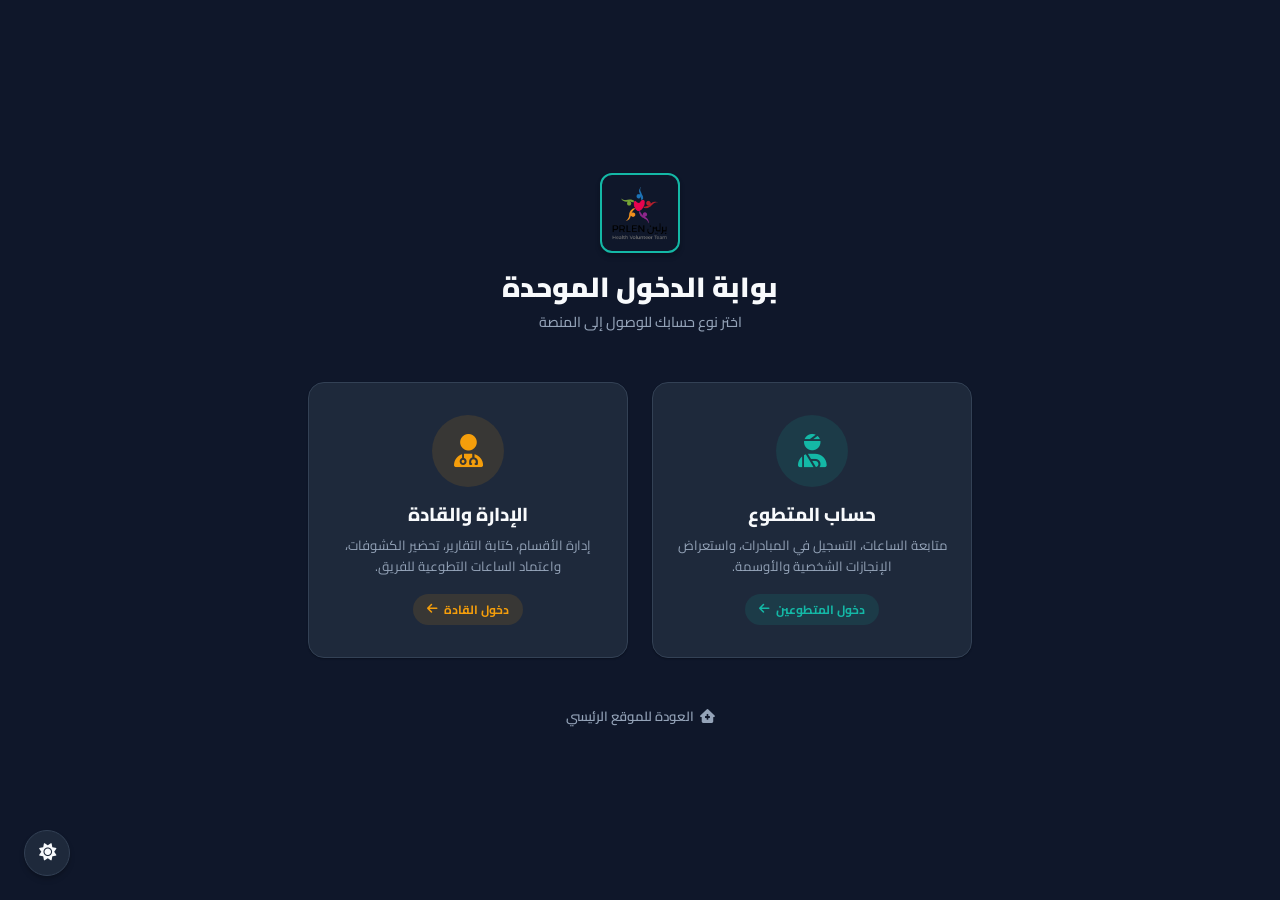
<file: gateway.html>
<!DOCTYPE html>
<html lang="ar" dir="rtl">
<head>
  <meta charset="UTF-8">
  <meta name="viewport" content="width=device-width, initial-scale=1.0">
  <title>بوابة الدخول الموحدة — فريق برلين التطوعي</title>
  <link rel="stylesheet" href="https://cdnjs.cloudflare.com/ajax/libs/font-awesome/6.4.0/css/all.min.css">
  <link rel="stylesheet" href="style.css">
  <script src="theme.js"></script>
  <style>
    .gateway-container {
      min-height: 100vh;
      display: flex;
      flex-direction: column;
      justify-content: center;
      align-items: center;
      padding: var(--space-xl) var(--space-md);
      position: relative;
      z-index: 1;
    }
    .gateway-header {
      text-align: center;
      margin-bottom: var(--space-2xl);
    }
    .gateway-logo {
      width: 80px;
      height: 80px;
      border-radius: var(--radius-md);
      margin: 0 auto var(--space-md);
      display: block;
      box-shadow: var(--shadow-md);
      border: 2.5px solid var(--primary);
      transition: transform var(--transition-base);
    }
    .gateway-logo:hover {
      transform: scale(1.05);
    }
    .gateway-header h1 {
      font-size: 1.85rem;
      font-weight: 900;
      color: var(--text-primary);
      margin-bottom: 6px;
    }
    .gateway-header p {
      color: var(--text-secondary);
      font-size: 0.95rem;
      font-weight: 500;
    }
    .gateway-cards-grid {
      display: flex;
      gap: var(--space-lg);
      justify-content: center;
      flex-wrap: wrap;
      max-width: 680px;
      width: 100%;
    }
    .gateway-card-wrapper {
      flex: 1;
      min-width: 280px;
      max-width: 320px;
    }
    .gateway-card {
      height: 100%;
      display: flex;
      flex-direction: column;
      align-items: center;
      text-align: center;
      background: var(--surface);
      border: 1.5px solid var(--border);
      border-radius: var(--radius-lg);
      padding: var(--space-xl) var(--space-md);
      box-shadow: var(--shadow-sm);
      cursor: pointer;
      text-decoration: none;
      transition: all var(--transition-base);
    }
    .gateway-card:hover {
      transform: translateY(-8px);
      border-color: var(--primary);
      box-shadow: var(--shadow-lg), var(--shadow-glow);
    }
    .gateway-card-icon-container {
      width: 72px;
      height: 72px;
      border-radius: 50%;
      background: var(--primary-light);
      display: flex;
      align-items: center;
      justify-content: center;
      font-size: 2.2rem;
      color: var(--primary);
      margin-bottom: var(--space-md);
      transition: all var(--transition-base);
    }
    .gateway-card:hover .gateway-card-icon-container {
      background: var(--primary);
      color: white;
      transform: scale(1.05);
    }
    .gateway-card.admin-gate:hover .gateway-card-icon-container {
      background: var(--warning);
      color: #0F172A;
    }
    .gateway-card.admin-gate:hover {
      border-color: var(--warning);
      box-shadow: var(--shadow-lg), 0 0 15px rgba(245, 158, 11, 0.2);
    }
    .gateway-card h3 {
      font-size: 1.25rem;
      font-weight: 800;
      color: var(--text-primary);
      margin-bottom: 8px;
    }
    .gateway-card p {
      color: var(--text-secondary);
      font-size: 0.88rem;
      line-height: 1.6;
      margin-bottom: var(--space-md);
      flex: 1;
    }
    .gateway-card-badge {
      font-size: 0.8rem;
      font-weight: 700;
      padding: 6px 14px;
    }
    .back-to-home {
      margin-top: var(--space-2xl);
    }
    .back-to-home a {
      color: var(--text-secondary);
      font-size: 0.88rem;
      font-weight: 600;
      display: flex;
      align-items: center;
      gap: 6px;
      transition: color var(--transition-fast);
    }
    .back-to-home a:hover {
      color: var(--primary);
    }
  </style>
</head>
<body class="auth-page-bg">

  <div class="gateway-container">
    <header class="gateway-header">
      <img src="logo.png" alt="شعار فريق برلين" class="gateway-logo">
      <h1>بوابة الدخول الموحدة</h1>
      <p>اختر نوع حسابك للوصول إلى المنصة</p>
    </header>

    <div class="gateway-cards-grid">
      <div class="gateway-card-wrapper">
        <a href="login.html" class="gateway-card">
          <div class="gateway-card-icon-container">
            <i class="fa-solid fa-user-injured"></i>
          </div>
          <h3>حساب المتطوع</h3>
          <p>متابعة الساعات، التسجيل في المبادرات، واستعراض الإنجازات الشخصية والأوسمة.</p>
          <span class="badge badge-primary gateway-card-badge">دخول المتطوعين <i class="fa-solid fa-arrow-left"></i></span>
        </a>
      </div>
      
      <div class="gateway-card-wrapper">
        <a href="admin_login.html" class="gateway-card admin-gate">
          <div class="gateway-card-icon-container" style="color: var(--warning); background: var(--warning-light);">
            <i class="fa-solid fa-user-md"></i>
          </div>
          <h3>الإدارة والقادة</h3>
          <p>إدارة الأقسام، كتابة التقارير، تحضير الكشوفات، واعتماد الساعات التطوعية للفريق.</p>
          <span class="badge badge-warning gateway-card-badge" style="background: var(--warning-light); color: var(--warning);">دخول القادة <i class="fa-solid fa-arrow-left"></i></span>
        </a>
      </div>
    </div>

    <div class="back-to-home">
      <a href="index.html">
        <i class="fa-solid fa-house-medical"></i> العودة للموقع الرئيسي
      </a>
    </div>
  </div>

  <button id="themeToggle" class="theme-toggle-btn" aria-label="تبديل الثيم"><i class="fa-solid fa-sun"></i></button>

</body>
</html>
</file>
<file: style.css>
/* ==========================================================================
   Healthcare Management System (HMS) - Premium Design System
   Professional Design System v3.0 (Teal Medical Theme)
   ========================================================================== */

@import url('https://fonts.googleapis.com/css2?family=Cairo:wght@300;400;500;600;700;800;900&family=Outfit:wght@300;400;500;600;700;800;900&display=swap');

/* ===== Core Design Tokens & Theme Variables ===== */
:root {
  /* Default Theme: Dark Mode (Professional Deep Medical Theme) */
  --primary: #14B8A6; /* Teal 500 */
  --primary-hover: #0D9488; /* Teal 600 */
  --primary-light: rgba(20, 184, 166, 0.12);
  --secondary: #0D9488; /* Teal 600 */
  --secondary-light: rgba(13, 148, 136, 0.12);
  --accent: #06B6D4; /* Cyan 500 */
  --accent-light: rgba(6, 182, 212, 0.12);
  
  --background: #0F172A; /* Slate 900 */
  --surface: #1E293B; /* Slate 800 */
  --surface-hover: #2E3E56;
  --surface-active: #3B5373;
  --border: #334155; /* Slate 700 */
  
  --text-primary: #F8FAFC; /* Slate 50 */
  --text-secondary: #94A3B8; /* Slate 400 */
  --text-muted: #64748B; /* Slate 500 */
  
  --success: #10B981; /* Emerald 500 */
  --success-light: rgba(16, 185, 129, 0.12);
  --warning: #F59E0B; /* Amber 500 */
  --warning-light: rgba(245, 158, 11, 0.12);
  --danger: #EF4444; /* Red 500 */
  --danger-light: rgba(239, 68, 68, 0.12);
  
  /* Shadows */
  --shadow-sm: 0 1px 2px 0 rgba(0, 0, 0, 0.15), 0 1px 1px 0 rgba(0, 0, 0, 0.1);
  --shadow-md: 0 4px 6px -1px rgba(0, 0, 0, 0.2), 0 2px 4px -1px rgba(0, 0, 0, 0.15);
  --shadow-lg: 0 10px 15px -3px rgba(0, 0, 0, 0.3), 0 4px 6px -2px rgba(0, 0, 0, 0.2);
  --shadow-xl: 0 20px 25px -5px rgba(0, 0, 0, 0.4), 0 10px 10px -5px rgba(0, 0, 0, 0.3);
  --shadow-glow: 0 0 15px rgba(20, 184, 166, 0.2);

  /* Spacing System (8px Grid) */
  --space-xs: 4px;
  --space-sm: 8px;
  --space-md: 16px;
  --space-lg: 24px;
  --space-xl: 32px;
  --space-2xl: 48px;

  /* Typography */
  --font-primary: 'Cairo', sans-serif;
  --font-display: 'Outfit', sans-serif;
  
  /* Border Radius */
  --radius-xs: 6px;
  --radius-sm: 8px;
  --radius-md: 12px;
  --radius-lg: 16px;
  --radius-xl: 24px;
  --radius-pill: 9999px;

  /* Transitions */
  --transition-fast: 0.15s cubic-bezier(0.4, 0, 0.2, 1);
  --transition-base: 0.25s cubic-bezier(0.4, 0, 0.2, 1);
  --transition-slow: 0.45s cubic-bezier(0.4, 0, 0.2, 1);

  /* Layout Constants */
  --sidebar-width: 280px;
  --sidebar-collapsed-width: 80px;
  --navbar-height: 72px;
}

/* Light Mode Overrides */
:root.light-mode, body.light-mode {
  --primary: #0F766E; /* Teal 700 */
  --primary-hover: #0D6962; /* Teal 800 */
  --primary-light: rgba(15, 118, 110, 0.08);
  --secondary: #14B8A6; /* Teal 500 */
  --secondary-light: rgba(20, 184, 166, 0.08);
  --accent: #06B6D4; /* Cyan 500 */
  --accent-light: rgba(6, 182, 212, 0.08);
  
  --background: #F8FAFC; /* Slate 50 */
  --surface: #FFFFFF;
  --surface-hover: #F1F5F9; /* Slate 100 */
  --surface-active: #E2E8F0; /* Slate 200 */
  --border: #E2E8F0; /* Slate 200 */
  
  --text-primary: #0F172A; /* Slate 900 */
  --text-secondary: #64748B; /* Slate 500 */
  --text-muted: #94A3B8; /* Slate 400 */
  
  --success: #16A34A; /* Green 600 */
  --success-light: rgba(22, 163, 74, 0.08);
  --warning: #F59E0B; /* Amber 500 */
  --warning-light: rgba(245, 158, 11, 0.08);
  --danger: #DC2626; /* Red 600 */
  --danger-light: rgba(220, 38, 38, 0.08);
  
  --shadow-sm: 0 1px 3px rgba(15, 23, 42, 0.03), 0 1px 2px rgba(15, 23, 42, 0.02);
  --shadow-md: 0 4px 6px -1px rgba(15, 23, 42, 0.06), 0 2px 4px -1px rgba(15, 23, 42, 0.03);
  --shadow-lg: 0 10px 15px -3px rgba(15, 23, 42, 0.08), 0 4px 6px -2px rgba(15, 23, 42, 0.03);
  --shadow-xl: 0 20px 25px -5px rgba(15, 23, 42, 0.1), 0 10px 10px -5px rgba(15, 23, 42, 0.04);
  --shadow-glow: 0 0 15px rgba(15, 118, 110, 0.15);
}

/* ===== Global Resets & Base Styles ===== */
*, *::before, *::after {
  box-sizing: border-box;
  margin: 0;
  padding: 0;
  outline-color: var(--primary);
}

html {
  scroll-behavior: smooth;
  font-size: 15px;
}

body {
  background-color: var(--background);
  color: var(--text-primary);
  font-family: var(--font-primary);
  line-height: 1.6;
  direction: rtl;
  min-height: 100vh;
  -webkit-font-smoothing: antialiased;
  -moz-osx-font-smoothing: grayscale;
  transition: background-color var(--transition-base), color var(--transition-base);
  overflow-x: hidden;
}

a {
  color: var(--primary);
  text-decoration: none;
  transition: color var(--transition-fast);
}
a:hover {
  color: var(--primary-hover);
}

/* Scrollbar Customization */
::-webkit-scrollbar {
  width: 8px;
  height: 8px;
}
::-webkit-scrollbar-track {
  background: var(--background);
}
::-webkit-scrollbar-thumb {
  background: var(--border);
  border-radius: var(--radius-pill);
}
::-webkit-scrollbar-thumb:hover {
  background: var(--text-muted);
}

/* Typography styles */
h1, h2, h3, h4, h5, h6 {
  font-weight: 700;
  line-height: 1.3;
  color: var(--text-primary);
}

.font-en {
  font-family: var(--font-display);
}

/* ===== Premium Layout Shell ===== */
.admin-layout {
  display: flex;
  min-height: 100vh;
  position: relative;
}

/* Collapsible Sidebar styling */
.admin-sidebar {
  width: var(--sidebar-width);
  background: var(--surface);
  border-left: 1px solid var(--border);
  height: 100vh;
  position: fixed;
  top: 0;
  right: 0;
  z-index: 1010;
  display: flex;
  flex-direction: column;
  box-shadow: var(--shadow-lg);
  transition: width var(--transition-base), transform var(--transition-base);
}

.sidebar-brand {
  height: var(--navbar-height);
  padding: 0 var(--space-md);
  display: flex;
  align-items: center;
  gap: 12px;
  border-bottom: 1px solid var(--border);
  overflow: hidden;
  white-space: nowrap;
}
.sidebar-brand img {
  width: 40px;
  height: 40px;
  border-radius: var(--radius-sm);
  object-fit: cover;
  flex-shrink: 0;
}
.sidebar-brand span {
  font-size: 1.15rem;
  font-weight: 800;
  color: var(--primary);
  transition: opacity var(--transition-base);
}

.sidebar-scroll {
  flex: 1;
  overflow-y: auto;
  padding: var(--space-md) var(--space-sm);
}

/* Collapsible Sidebar Accordion Navigation */
.sidebar-accordion-section {
  margin-bottom: var(--space-sm);
}

.accordion-trigger {
  width: 100%;
  padding: 12px var(--space-md);
  background: transparent;
  border: none;
  border-radius: var(--radius-md);
  display: flex;
  align-items: center;
  gap: 12px;
  color: var(--text-secondary);
  font-family: var(--font-primary);
  font-size: 0.95rem;
  font-weight: 600;
  cursor: pointer;
  text-align: right;
  transition: all var(--transition-fast);
}
.accordion-trigger i:first-child {
  font-size: 1.1rem;
  width: 24px;
  text-align: center;
  color: var(--text-muted);
  transition: color var(--transition-fast);
}
.accordion-trigger .arrow-icon {
  margin-right: auto;
  font-size: 0.8rem;
  transition: transform var(--transition-base);
}
.accordion-trigger:hover {
  background: var(--primary-light);
  color: var(--primary);
}
.accordion-trigger:hover i:first-child {
  color: var(--primary);
}

.accordion-content {
  max-height: 0;
  overflow: hidden;
  transition: max-height var(--transition-slow) cubic-bezier(0, 1, 0, 1);
  padding-right: 32px;
  display: flex;
  flex-direction: column;
  gap: 4px;
  margin-top: 2px;
}
.accordion-content.expanded {
  max-height: 500px;
  transition: max-height var(--transition-slow) cubic-bezier(0.4, 0, 0.2, 1);
}

.accordion-trigger.active + .accordion-content {
  margin-bottom: var(--space-xs);
}

.accordion-trigger.active .arrow-icon {
  transform: rotate(-90deg); /* points down in RTL when rotated left */
}

.sidebar-menu-subitem {
  padding: 10px var(--space-md);
  border-radius: var(--radius-sm);
  color: var(--text-secondary);
  font-size: 0.88rem;
  font-weight: 500;
  display: flex;
  align-items: center;
  gap: 10px;
  transition: all var(--transition-fast);
}
.sidebar-menu-subitem:hover, .sidebar-menu-subitem.active {
  background: var(--primary-light);
  color: var(--primary);
  font-weight: 600;
}

/* Sidebar Collapsed / Icon-Only mode */
.admin-layout.sidebar-collapsed .admin-sidebar {
  width: var(--sidebar-collapsed-width);
}
.admin-layout.sidebar-collapsed .admin-sidebar .sidebar-brand span,
.admin-layout.sidebar-collapsed .admin-sidebar .accordion-trigger span,
.admin-layout.sidebar-collapsed .admin-sidebar .arrow-icon,
.admin-layout.sidebar-collapsed .admin-sidebar .accordion-content {
  opacity: 0;
  pointer-events: none;
  display: none;
}
.admin-layout.sidebar-collapsed .admin-sidebar .accordion-trigger {
  justify-content: center;
  padding: 12px;
}
.admin-layout.sidebar-collapsed .admin-sidebar .accordion-trigger i:first-child {
  width: auto;
  font-size: 1.25rem;
}
.admin-layout.sidebar-collapsed .main-content-wrapper {
  margin-right: var(--sidebar-collapsed-width);
}

/* Main Content Wrapper */
.main-content-wrapper {
  flex: 1;
  margin-right: var(--sidebar-width);
  min-height: 100vh;
  display: flex;
  flex-direction: column;
  transition: margin-right var(--transition-base);
  min-width: 0; /* Prevents overflow issues */
}

/* Top Navigation Bar */
.top-nav {
  height: var(--navbar-height);
  background: var(--surface);
  border-bottom: 1px solid var(--border);
  display: flex;
  align-items: center;
  justify-content: space-between;
  padding: 0 var(--space-lg);
  position: sticky;
  top: 0;
  z-index: 1000;
  box-shadow: var(--shadow-sm);
}

.top-nav-left {
  display: flex;
  align-items: center;
  gap: 16px;
}

.nav-toggle-btn {
  background: transparent;
  border: none;
  color: var(--text-secondary);
  font-size: 1.2rem;
  cursor: pointer;
  padding: 6px;
  border-radius: var(--radius-sm);
  display: flex;
  align-items: center;
  justify-content: center;
  transition: background-color var(--transition-fast), color var(--transition-fast);
}
.nav-toggle-btn:hover {
  background: var(--primary-light);
  color: var(--primary);
}

.org-badge {
  display: flex;
  align-items: center;
  gap: 8px;
  font-weight: 700;
  color: var(--text-primary);
  font-size: 1rem;
}
.org-badge i {
  color: var(--primary);
  font-size: 1.2rem;
}

/* Global Search Input styling */
.global-search-container {
  position: relative;
  width: 280px;
  display: none; /* Hide on mobile/tablets by default */
}
@media (min-width: 992px) {
  .global-search-container {
    display: block;
  }
}
.global-search-input {
  width: 100%;
  padding: 8px 12px 8px 36px;
  background: var(--background);
  border: 1px solid var(--border);
  border-radius: var(--radius-pill);
  color: var(--text-primary);
  font-family: var(--font-primary);
  font-size: 0.88rem;
  transition: all var(--transition-base);
}
.global-search-input:focus {
  border-color: var(--primary);
  box-shadow: var(--shadow-glow);
  width: 320px;
}
.global-search-icon {
  position: absolute;
  top: 50%;
  left: 12px;
  transform: translateY(-50%);
  color: var(--text-muted);
  font-size: 0.88rem;
  pointer-events: none;
}

.top-nav-right {
  display: flex;
  align-items: center;
  gap: 8px;
}

.nav-actions-group {
  display: flex;
  align-items: center;
  gap: 4px;
}

.nav-action-btn {
  background: transparent;
  border: none;
  width: 40px;
  height: 40px;
  border-radius: var(--radius-pill);
  color: var(--text-secondary);
  font-size: 1.05rem;
  cursor: pointer;
  display: flex;
  align-items: center;
  justify-content: center;
  position: relative;
  transition: all var(--transition-fast);
}
.nav-action-btn:hover {
  background: var(--primary-light);
  color: var(--primary);
}
.nav-action-btn .badge-dot {
  position: absolute;
  top: 8px;
  right: 8px;
  width: 8px;
  height: 8px;
  background: var(--danger);
  border-radius: 50%;
  border: 2px solid var(--surface);
}

/* User Profile Menu in Navbar */
.nav-user-profile {
  display: flex;
  align-items: center;
  gap: 10px;
  padding: 4px 8px;
  border-radius: var(--radius-pill);
  cursor: pointer;
  position: relative;
  transition: background-color var(--transition-fast);
}
.nav-user-profile:hover {
  background: var(--primary-light);
}

.user-avatar {
  width: 36px;
  height: 36px;
  border-radius: 50%;
  background: linear-gradient(135deg, var(--primary) 0%, var(--secondary) 100%);
  display: flex;
  align-items: center;
  justify-content: center;
  color: white;
  font-weight: 700;
  font-family: var(--font-display);
  font-size: 0.95rem;
  box-shadow: var(--shadow-sm);
  border: 2px solid var(--border);
}

.user-details {
  display: none;
  text-align: right;
}
@media (min-width: 768px) {
  .user-details {
    display: block;
  }
}
.user-details .username {
  font-size: 0.88rem;
  font-weight: 700;
  color: var(--text-primary);
  display: block;
  line-height: 1.2;
}
.user-details .user-role {
  font-size: 0.75rem;
  color: var(--text-muted);
  display: block;
  margin-top: 2px;
}

/* Dropdowns (User, Notification, Messages) */
.nav-dropdown-menu {
  display: none;
  position: absolute;
  top: calc(100% + 8px);
  left: 0;
  background: var(--surface);
  border: 1px solid var(--border);
  border-radius: var(--radius-md);
  box-shadow: var(--shadow-lg);
  width: 220px;
  padding: var(--space-xs);
  z-index: 1100;
  animation: dropdownIn 0.2s ease;
}
.nav-dropdown-menu.show {
  display: block;
}
.nav-dropdown-menu a, .nav-dropdown-menu button {
  width: 100%;
  padding: 10px 14px;
  background: transparent;
  border: none;
  border-radius: var(--radius-sm);
  color: var(--text-secondary);
  font-size: 0.88rem;
  font-family: var(--font-primary);
  font-weight: 600;
  display: flex;
  align-items: center;
  gap: 10px;
  text-align: right;
  cursor: pointer;
  transition: all var(--transition-fast);
}
.nav-dropdown-menu a:hover, .nav-dropdown-menu button:hover {
  background: var(--primary-light);
  color: var(--primary);
}
.nav-dropdown-menu .menu-divider {
  height: 1px;
  background: var(--border);
  margin: var(--space-xs) 0;
}
.nav-dropdown-menu .logout-item {
  color: var(--danger);
}
.nav-dropdown-menu .logout-item:hover {
  background: var(--danger-light);
  color: var(--danger);
}

@keyframes dropdownIn {
  from { opacity: 0; transform: translateY(10px); }
  to { opacity: 1; transform: translateY(0); }
}

/* Page Container Layout */
.page-container {
  flex: 1;
  padding: var(--space-lg);
  max-width: var(--container-max);
  width: 100%;
  margin: 0 auto;
}

.page-header {
  margin-bottom: var(--space-lg);
  display: flex;
  flex-direction: column;
  gap: 8px;
}
@media (min-width: 768px) {
  .page-header {
    flex-direction: row;
    justify-content: space-between;
    align-items: center;
  }
}

.page-title-group h1 {
  font-size: 1.5rem;
  font-weight: 800;
  color: var(--text-primary);
}
.page-title-group p {
  font-size: 0.88rem;
  color: var(--text-secondary);
}

/* ===== 12-Column Responsive Grid System ===== */
.grid-container {
  display: grid;
  grid-template-columns: repeat(12, 1fr);
  gap: var(--space-md);
}

.col-12 { grid-column: span 12; }
.col-11 { grid-column: span 11; }
.col-10 { grid-column: span 10; }
.col-9  { grid-column: span 9; }
.col-8  { grid-column: span 8; }
.col-7  { grid-column: span 7; }
.col-6  { grid-column: span 6; }
.col-5  { grid-column: span 5; }
.col-4  { grid-column: span 4; }
.col-3  { grid-column: span 3; }
.col-2  { grid-column: span 2; }
.col-1  { grid-column: span 1; }

@media (max-width: 991px) {
  .col-lg-12 { grid-column: span 12; }
  .col-lg-6  { grid-column: span 6; }
  .col-lg-4  { grid-column: span 4; }
  .col-lg-3  { grid-column: span 3; }
}

@media (max-width: 767px) {
  .col-md-12 { grid-column: span 12; }
  .col-md-6  { grid-column: span 6; }
  .col-md-4  { grid-column: span 4; }
}

@media (max-width: 575px) {
  .col-sm-12 { grid-column: span 12; }
  .col-sm-6  { grid-column: span 6; }
}

/* ===== Premium UI Components ===== */

/* Dashboard KPI Cards styling */
.hms-card {
  background: var(--surface);
  border: 1px solid var(--border);
  border-radius: var(--radius-lg);
  padding: var(--space-md) var(--space-lg);
  box-shadow: var(--shadow-sm);
  position: relative;
  overflow: hidden;
  transition: all var(--transition-base);
}
.hms-card:hover {
  transform: translateY(-4px);
  box-shadow: var(--shadow-lg);
  border-color: var(--primary);
}

.kpi-card-header {
  display: flex;
  align-items: center;
  justify-content: space-between;
  margin-bottom: var(--space-sm);
}
.kpi-card-title {
  font-size: 0.85rem;
  font-weight: 700;
  color: var(--text-secondary);
}
.kpi-card-icon {
  width: 38px;
  height: 38px;
  border-radius: var(--radius-sm);
  display: flex;
  align-items: center;
  justify-content: center;
  font-size: 1.15rem;
  background: var(--primary-light);
  color: var(--primary);
  transition: all var(--transition-base);
}
.hms-card:hover .kpi-card-icon {
  background: var(--primary);
  color: white;
}

.kpi-card-value {
  font-size: 1.85rem;
  font-weight: 800;
  color: var(--text-primary);
  font-family: var(--font-display);
  line-height: 1.2;
  margin-bottom: 6px;
}

.kpi-card-footer {
  display: flex;
  align-items: center;
  gap: 6px;
  font-size: 0.8rem;
}
.trend-indicator {
  display: inline-flex;
  align-items: center;
  gap: 4px;
  font-weight: 700;
  font-family: var(--font-display);
}
.trend-indicator.trend-up {
  color: var(--success);
}
.trend-indicator.trend-down {
  color: var(--danger);
}
.trend-text {
  color: var(--text-muted);
}

/* Card Variations */
.card-success .kpi-card-icon { background: var(--success-light); color: var(--success); }
.card-success:hover .kpi-card-icon { background: var(--success); color: white; }
.card-warning .kpi-card-icon { background: var(--warning-light); color: var(--warning); }
.card-warning:hover .kpi-card-icon { background: var(--warning); color: white; }
.card-danger .kpi-card-icon { background: var(--danger-light); color: var(--danger); }
.card-danger:hover .kpi-card-icon { background: var(--danger); color: white; }
.card-accent .kpi-card-icon { background: var(--accent-light); color: var(--accent); }
.card-accent:hover .kpi-card-icon { background: var(--accent); color: white; }

/* Large Sections */
.hms-section {
  background: var(--surface);
  border: 1px solid var(--border);
  border-radius: var(--radius-lg);
  padding: var(--space-lg);
  box-shadow: var(--shadow-sm);
  margin-bottom: var(--space-md);
}

.hms-section-title {
  font-size: 1.15rem;
  font-weight: 700;
  color: var(--text-primary);
  margin-bottom: var(--space-md);
  display: flex;
  align-items: center;
  gap: 10px;
  border-bottom: 1px solid var(--border);
  padding-bottom: 12px;
}
.hms-section-title i {
  color: var(--primary);
}

/* Premium Form Styling */
.form-group {
  margin-bottom: var(--space-md);
  text-align: right;
}
.form-group label {
  display: block;
  margin-bottom: 6px;
  font-weight: 700;
  color: var(--text-secondary);
  font-size: 0.85rem;
}
.form-control-wrapper {
  position: relative;
}
.form-control-icon {
  position: absolute;
  top: 50%;
  right: 14px;
  transform: translateY(-50%);
  color: var(--text-muted);
  font-size: 0.95rem;
  pointer-events: none;
  transition: color var(--transition-fast);
}

/* Large Inputs */
.form-control {
  width: 100%;
  padding: 11px 14px;
  background: var(--background);
  border: 1.5px solid var(--border);
  border-radius: var(--radius-md);
  color: var(--text-primary);
  font-family: var(--font-primary);
  font-size: 0.92rem;
  direction: rtl;
  text-align: right;
  transition: all var(--transition-fast);
}
.form-group-with-icon .form-control {
  padding-right: 40px;
}
.form-control:focus {
  outline: none;
  border-color: var(--primary);
  background: var(--surface);
  box-shadow: var(--shadow-glow);
}
.form-control:focus + .form-control-icon {
  color: var(--primary);
}
.form-control::placeholder {
  color: var(--text-muted);
}
.form-control:disabled {
  opacity: 0.6;
  cursor: not-allowed;
}

textarea.form-control {
  resize: vertical;
  min-height: 90px;
}

/* Inline Validation States */
.form-group.has-success .form-control {
  border-color: var(--success);
}
.form-group.has-success .form-control:focus {
  box-shadow: 0 0 10px var(--success-light);
}
.form-group.has-error .form-control {
  border-color: var(--danger);
}
.form-group.has-error .form-control:focus {
  box-shadow: 0 0 10px var(--danger-light);
}
.error-msg {
  display: block;
  font-size: 0.78rem;
  color: var(--danger);
  font-weight: 600;
  margin-top: 4px;
}

/* Custom Checkbox Grid Styles */
.custom-checkbox-grid {
  display: grid;
  grid-template-columns: repeat(auto-fill, minmax(130px, 1fr));
  gap: 10px;
  margin-top: 8px;
}
.custom-checkbox-card {
  border: 1.5px solid var(--border);
  background: var(--background);
  padding: 8px 12px;
  border-radius: var(--radius-sm);
  display: flex;
  align-items: center;
  gap: 8px;
  cursor: pointer;
  user-select: none;
  transition: all var(--transition-fast);
}
.custom-checkbox-card input[type="checkbox"] {
  accent-color: var(--primary);
  width: 16px;
  height: 16px;
  cursor: pointer;
}
.custom-checkbox-card span {
  font-size: 0.8rem;
  font-weight: 600;
  color: var(--text-secondary);
}
.custom-checkbox-card:hover {
  border-color: var(--primary);
  background: var(--primary-light);
}
.custom-checkbox-card input[type="checkbox"]:checked + span {
  color: var(--primary);
}
.custom-checkbox-card.checked-fin {
  border-color: var(--success-light);
}
.custom-checkbox-card.checked-fin input[type="checkbox"]:checked + span {
  color: var(--success);
}

/* Table Controls Panel */
.table-controls {
  display: flex;
  flex-direction: column;
  gap: var(--space-md);
  margin-bottom: var(--space-md);
}
@media (min-width: 768px) {
  .table-controls {
    flex-direction: row;
    align-items: center;
    justify-content: space-between;
  }
}
.table-actions-left {
  display: flex;
  align-items: center;
  flex-wrap: wrap;
  gap: 8px;
}
.table-search-box {
  position: relative;
  min-width: 240px;
}
.table-search-input {
  width: 100%;
  padding: 9px 12px 9px 36px;
  background: var(--background);
  border: 1px solid var(--border);
  border-radius: var(--radius-md);
  color: var(--text-primary);
  font-family: var(--font-primary);
  font-size: 0.88rem;
  transition: border-color var(--transition-fast);
}
.table-search-input:focus {
  outline: none;
  border-color: var(--primary);
  box-shadow: var(--shadow-sm);
}

/* Premium Tables */
.users-table-wrapper {
  overflow-x: auto;
  border-radius: var(--radius-md);
  border: 1px solid var(--border);
  background: var(--surface);
  box-shadow: var(--shadow-sm);
  position: relative;
}

.users-table {
  width: 100%;
  border-collapse: collapse;
  text-align: right;
  font-size: 0.9rem;
}

.users-table th {
  padding: 14px 16px;
  background: var(--background);
  color: var(--text-secondary);
  font-weight: 700;
  border-bottom: 2px solid var(--border);
  white-space: nowrap;
  position: sticky;
  top: 0;
  z-index: 10;
}

.users-table td {
  padding: 12px 16px;
  border-bottom: 1px solid var(--border);
  color: var(--text-primary);
  transition: background-color var(--transition-fast);
  vertical-align: middle;
}

.users-table tr:last-child td {
  border-bottom: none;
}

.users-table tbody tr:hover td {
  background: var(--surface-hover);
}

/* Custom Table Selects & Inputs */
.users-table select.form-control-sm,
.users-table input.form-control-sm {
  padding: 6px 10px;
  font-size: 0.8rem;
  border-radius: var(--radius-sm);
  background: var(--background);
  border: 1px solid var(--border);
  color: var(--text-primary);
  font-family: var(--font-primary);
  max-width: 100%;
}
.users-table select.form-control-sm:focus,
.users-table input.form-control-sm:focus {
  outline: none;
  border-color: var(--primary);
}

/* Table Empty state styling */
.empty-state-wrapper {
  padding: var(--space-2xl) var(--space-md);
  text-align: center;
  display: flex;
  flex-direction: column;
  align-items: center;
  justify-content: center;
  gap: 12px;
}
.empty-state-icon {
  font-size: 3rem;
  color: var(--text-muted);
  animation: float 3s ease-in-out infinite;
}
.empty-state-title {
  font-size: 1.1rem;
  font-weight: 700;
  color: var(--text-secondary);
}
.empty-state-desc {
  font-size: 0.88rem;
  color: var(--text-muted);
  max-width: 320px;
}

/* Table Skeleton Loading state */
.skeleton-row td {
  padding: 16px;
}
.skeleton-block {
  height: 16px;
  background: linear-gradient(90deg, var(--border) 25%, var(--surface-hover) 50%, var(--border) 75%);
  background-size: 200% 100%;
  animation: skeletonShimmer 1.5s infinite;
  border-radius: var(--radius-xs);
}

@keyframes skeletonShimmer {
  0% { background-position: 200% 0; }
  100% { background-position: -200% 0; }
}

/* Pagination panel */
.table-pagination {
  display: flex;
  align-items: center;
  justify-content: space-between;
  padding: var(--space-md) var(--space-lg);
  border-top: 1px solid var(--border);
  background: var(--background);
  font-size: 0.85rem;
  color: var(--text-secondary);
}
.pagination-controls {
  display: flex;
  align-items: center;
  gap: 6px;
}

/* Unified Buttons with ripples and floating triggers */
.btn-hms {
  display: inline-flex;
  align-items: center;
  justify-content: center;
  gap: 8px;
  padding: 10px 18px;
  border: 1px solid transparent;
  border-radius: var(--radius-md);
  font-weight: 700;
  font-family: var(--font-primary);
  font-size: 0.88rem;
  cursor: pointer;
  white-space: nowrap;
  user-select: none;
  transition: all var(--transition-fast);
  position: relative;
  overflow: hidden;
}
.btn-hms:active {
  transform: scale(0.98);
}
.btn-hms i {
  font-size: 0.95rem;
}

/* Button Variants */
.btn-primary {
  background: var(--primary);
  color: #FFFFFF !important;
}
.btn-primary:hover {
  background: var(--primary-hover);
  box-shadow: 0 4px 12px rgba(20, 184, 166, 0.25);
}

.btn-secondary {
  background: var(--secondary-light);
  border-color: rgba(20, 184, 166, 0.2);
  color: var(--primary) !important;
}
.btn-secondary:hover {
  background: var(--primary);
  color: #FFFFFF !important;
}

.btn-success {
  background: var(--success);
  color: #FFFFFF !important;
}
.btn-success:hover {
  background: #059669;
  box-shadow: 0 4px 12px rgba(16, 185, 129, 0.25);
}

.btn-warning {
  background: var(--warning);
  color: #0F172A !important;
}
.btn-warning:hover {
  background: #D97706;
  box-shadow: 0 4px 12px rgba(245, 158, 11, 0.25);
}

.btn-danger {
  background: var(--danger);
  color: #FFFFFF !important;
}
.btn-danger:hover {
  background: #DC2626;
  box-shadow: 0 4px 12px rgba(239, 68, 68, 0.25);
}

.btn-outline {
  background: transparent;
  border-color: var(--border);
  color: var(--text-secondary);
}
.btn-outline:hover {
  background: var(--primary-light);
  border-color: var(--primary);
  color: var(--primary);
}

.btn-excel {
  background: linear-gradient(135deg, #16A34A 0%, #15803D 100%);
  color: white !important;
}
.btn-excel:hover {
  box-shadow: 0 4px 12px rgba(22, 163, 74, 0.25);
  opacity: 0.95;
}

.btn-pdf {
  background: linear-gradient(135deg, #EF4444 0%, #DC2626 100%);
  color: white !important;
}
.btn-pdf:hover {
  box-shadow: 0 4px 12px rgba(239, 68, 68, 0.25);
  opacity: 0.95;
}

.btn-sm {
  padding: 6px 12px;
  font-size: 0.78rem;
  border-radius: var(--radius-sm);
}

.btn-icon-only {
  padding: 8px;
  border-radius: var(--radius-sm);
  width: 32px;
  height: 32px;
  display: inline-flex;
  align-items: center;
  justify-content: center;
}

/* Modals & Dialog Boxes */
.modal-overlay {
  display: none;
  position: fixed;
  top: 0;
  left: 0;
  width: 100%;
  height: 100%;
  background: rgba(15, 23, 42, 0.65);
  z-index: 2000;
  justify-content: center;
  align-items: center;
  backdrop-filter: blur(4px);
  padding: var(--space-md);
  animation: fadeIn 0.25s ease;
}

.modal-box {
  background: var(--surface);
  border: 1px solid var(--border);
  border-radius: var(--radius-lg);
  width: 100%;
  max-width: 480px;
  padding: var(--space-lg);
  box-shadow: var(--shadow-xl);
  position: relative;
  transform: scale(0.9);
  animation: scaleUp 0.3s cubic-bezier(0.34, 1.56, 0.64, 1) forwards;
}

.modal-header {
  display: flex;
  align-items: center;
  justify-content: space-between;
  margin-bottom: var(--space-md);
  border-bottom: 1px solid var(--border);
  padding-bottom: 12px;
}
.modal-title {
  font-size: 1.15rem;
  font-weight: 700;
  color: var(--text-primary);
  display: flex;
  align-items: center;
  gap: 10px;
}
.modal-title i {
  color: var(--primary);
}
.modal-close-btn {
  background: transparent;
  border: none;
  font-size: 1.1rem;
  color: var(--text-muted);
  cursor: pointer;
  padding: 4px;
  border-radius: var(--radius-pill);
  transition: all var(--transition-fast);
}
.modal-close-btn:hover {
  background: var(--primary-light);
  color: var(--primary);
}

.modal-body {
  color: var(--text-secondary);
  font-size: 0.92rem;
  margin-bottom: var(--space-lg);
}

.modal-footer {
  display: flex;
  justify-content: flex-end;
  gap: 8px;
}

.countdown-timer {
  font-size: 3.2rem;
  font-weight: 900;
  color: var(--warning);
  font-family: var(--font-display);
  margin: var(--space-md) 0;
  display: block;
  text-align: center;
}

/* Badges & Status Pills */
.badge {
  display: inline-flex;
  align-items: center;
  gap: 6px;
  padding: 4px 10px;
  border-radius: var(--radius-pill);
  font-size: 0.78rem;
  font-weight: 700;
  white-space: nowrap;
}
.badge-primary { background: var(--primary-light); color: var(--primary); }
.badge-success { background: var(--success-light); color: var(--success); }
.badge-warning { background: var(--warning-light); color: var(--warning); }
.badge-danger { background: var(--danger-light); color: var(--danger); }
.badge-info { background: var(--accent-light); color: var(--accent); }

/* Progress Bar Components */
.progress-container {
  width: 100%;
  background: var(--background);
  border-radius: var(--radius-pill);
  overflow: hidden;
  height: 16px;
  margin-top: 8px;
}
.progress-bar {
  height: 100%;
  background: linear-gradient(90deg, var(--primary) 0%, var(--accent) 100%);
  display: flex;
  align-items: center;
  justify-content: center;
  color: white;
  font-size: 0.72rem;
  font-weight: 700;
  font-family: var(--font-display);
  transition: width var(--transition-slow);
}

/* ===== Landing Page Specific Styles ===== */
.med-navbar {
  position: fixed;
  top: 0; left: 0; right: 0;
  height: var(--navbar-height);
  background: var(--surface);
  border-bottom: 1px solid var(--border);
  box-shadow: var(--shadow-sm);
  display: flex;
  align-items: center;
  justify-content: space-between;
  padding: 0 var(--space-lg);
  z-index: 1000;
  backdrop-filter: blur(12px);
}
.nav-brand {
  display: flex;
  align-items: center;
  gap: 12px;
  text-decoration: none;
}
.nav-brand img {
  width: 42px;
  height: 42px;
  border-radius: var(--radius-md);
  object-fit: cover;
}
.nav-brand span {
  font-size: 1.15rem;
  font-weight: 800;
  color: var(--primary);
  display: block;
  line-height: 1.2;
}
.nav-brand .brand-sub {
  font-size: 0.72rem;
  color: var(--text-secondary);
  font-family: var(--font-display);
  display: block;
}

.nav-links-center {
  display: none;
  gap: var(--space-md);
}
@media (min-width: 992px) {
  .nav-links-center {
    display: flex;
  }
}
.nav-links-center a {
  color: var(--text-secondary);
  font-weight: 600;
  font-size: 0.95rem;
  padding: var(--space-xs) var(--space-sm);
  border-radius: var(--radius-sm);
}
.nav-links-center a:hover, .nav-links-center a.active {
  color: var(--primary);
  background: var(--primary-light);
}

.nav-actions {
  display: flex;
  align-items: center;
  gap: 12px;
}
.nav-cta {
  background: var(--primary);
  color: white !important;
  font-weight: 700;
  padding: 8px 18px;
  border-radius: var(--radius-pill);
  font-size: 0.88rem;
  box-shadow: var(--shadow-sm);
  transition: all var(--transition-fast);
}
.nav-cta:hover {
  background: var(--primary-hover);
  box-shadow: var(--shadow-md);
}

.hamburger-btn {
  background: transparent;
  border: none;
  font-size: 1.4rem;
  color: var(--text-primary);
  cursor: pointer;
  padding: 4px;
  display: block;
}
@media (min-width: 992px) {
  .hamburger-btn {
    display: none;
  }
}

/* Landing Page Hero Section styling */
.med-hero {
  padding: 120px 24px 60px;
  text-align: center;
  max-width: 800px;
  margin: 0 auto;
  min-height: 80vh;
  display: flex;
  flex-direction: column;
  justify-content: center;
  align-items: center;
  gap: var(--space-md);
}
.hero-badge {
  background: var(--primary-light);
  color: var(--primary);
  padding: 6px 14px;
  border-radius: var(--radius-pill);
  font-size: 0.88rem;
  font-weight: 700;
  display: inline-flex;
  align-items: center;
  gap: 8px;
}
.med-hero h1 {
  font-size: clamp(2rem, 5vw, 3.2rem);
  font-weight: 900;
  color: var(--text-primary);
  line-height: 1.25;
}
.med-hero h1 span {
  color: var(--primary);
}
.med-hero p {
  font-size: clamp(0.95rem, 2.5vw, 1.15rem);
  color: var(--text-secondary);
  max-width: 600px;
  margin-bottom: var(--space-md);
}
.hero-actions {
  display: flex;
  gap: 12px;
  justify-content: center;
  flex-wrap: wrap;
}
.hero-btn-primary {
  background: var(--primary);
  color: white !important;
  font-weight: 700;
  padding: 12px 24px;
  border-radius: var(--radius-md);
  font-size: 0.95rem;
  box-shadow: var(--shadow-sm);
  transition: all var(--transition-fast);
}
.hero-btn-primary:hover {
  background: var(--primary-hover);
  box-shadow: var(--shadow-lg);
  transform: translateY(-2px);
}
.hero-btn-outline {
  border: 1.5px solid var(--border);
  color: var(--text-secondary);
  font-weight: 700;
  padding: 11px 24px;
  border-radius: var(--radius-md);
  font-size: 0.95rem;
  transition: all var(--transition-fast);
}
.hero-btn-outline:hover {
  border-color: var(--primary);
  background: var(--primary-light);
  color: var(--primary);
  transform: translateY(-2px);
}

/* Landing Page Stats Bar styling */
.stats-bar {
  display: grid;
  grid-template-columns: repeat(auto-fit, minmax(180px, 1fr));
  gap: var(--space-md);
  background: var(--surface);
  border: 1px solid var(--border);
  border-radius: var(--radius-lg);
  padding: var(--space-lg);
  box-shadow: var(--shadow-md);
  margin-bottom: var(--space-2xl);
}
.stat-item {
  text-align: center;
  padding: var(--space-sm);
}
.stat-num {
  font-size: 2.2rem;
  font-weight: 800;
  color: var(--primary);
  font-family: var(--font-display);
  display: block;
}
.stat-label {
  font-size: 0.88rem;
  color: var(--text-secondary);
  font-weight: 600;
}

/* Slider Section styling */
.slider-section {
  position: relative;
  background: var(--surface);
  border: 1px solid var(--border);
  border-radius: var(--radius-lg);
  overflow: hidden;
  height: 380px;
  margin-bottom: var(--space-2xl);
}
.slider-btn {
  position: absolute;
  top: 50%;
  transform: translateY(-50%);
  background: rgba(15, 23, 42, 0.6);
  border: none;
  width: 44px;
  height: 44px;
  border-radius: 50%;
  color: white;
  font-size: 1.1rem;
  cursor: pointer;
  display: flex;
  align-items: center;
  justify-content: center;
  z-index: 10;
  transition: background var(--transition-fast);
}
.slider-btn:hover {
  background: var(--primary);
}
.prev-btn { left: 16px; }
.next-btn { right: 16px; }

/* Auth Pages Specific styling */
.auth-page-bg {
  background: var(--background);
  min-height: 100vh;
  display: flex;
  align-items: center;
  justify-content: center;
  position: relative;
}
.auth-card {
  width: 100%;
  max-width: 420px;
  background: var(--surface);
  border: 1px solid var(--border);
  border-radius: var(--radius-lg);
  padding: var(--space-xl);
  box-shadow: var(--shadow-lg);
  animation: scaleUp 0.3s ease;
}
.auth-logo {
  text-align: center;
  margin-bottom: var(--space-lg);
}
.auth-logo img {
  width: 64px;
  height: 64px;
  border-radius: var(--radius-md);
  margin: 0 auto 12px;
  display: block;
}
.auth-logo h2 {
  font-size: 1.4rem;
  font-weight: 800;
  color: var(--text-primary);
}
.auth-logo p {
  font-size: 0.85rem;
  color: var(--text-secondary);
}

.auth-input-group {
  margin-bottom: var(--space-md);
  text-align: right;
}
.auth-input-group label {
  display: block;
  margin-bottom: 6px;
  font-weight: 700;
  color: var(--text-secondary);
  font-size: 0.82rem;
}
.auth-input-group input {
  width: 100%;
  padding: 10px 14px;
  background: var(--background);
  border: 1.5px solid var(--border);
  border-radius: var(--radius-md);
  color: var(--text-primary);
  font-family: var(--font-primary);
  font-size: 0.9rem;
  transition: all var(--transition-fast);
}
.auth-input-group input:focus {
  outline: none;
  border-color: var(--primary);
  background: var(--surface);
  box-shadow: var(--shadow-glow);
}

.auth-submit-btn {
  width: 100%;
  padding: 11px;
  background: var(--primary);
  border: none;
  border-radius: var(--radius-md);
  color: white;
  font-weight: 700;
  font-family: var(--font-primary);
  font-size: 0.92rem;
  cursor: pointer;
  transition: background var(--transition-fast);
  margin-top: var(--space-sm);
}
.auth-submit-btn:hover {
  background: var(--primary-hover);
}

.auth-links {
  margin-top: var(--space-md);
  text-align: center;
  font-size: 0.85rem;
}
.auth-links a {
  color: var(--text-secondary);
  font-weight: 600;
}
.auth-links a:hover {
  color: var(--primary);
}
.auth-divider {
  display: flex;
  align-items: center;
  margin: var(--space-md) 0;
  color: var(--text-muted);
}
.auth-divider::before, .auth-divider::after {
  content: "";
  flex: 1;
  height: 1px;
  background: var(--border);
}
.auth-divider span {
  padding: 0 10px;
  font-size: 0.8rem;
}

/* Gateway Cards style */
.gateway-card {
  display: flex;
  flex-direction: column;
  align-items: center;
  text-align: center;
  background: var(--surface);
  border: 1px solid var(--border);
  border-radius: var(--radius-lg);
  padding: var(--space-lg);
  box-shadow: var(--shadow-sm);
  cursor: pointer;
  text-decoration: none;
  transition: all var(--transition-base);
}
.gateway-card:hover {
  transform: translateY(-6px);
  border-color: var(--primary);
  box-shadow: var(--shadow-lg);
}

/* Theme Toggle Button Floating */
.theme-toggle-btn {
  position: fixed;
  bottom: 24px;
  left: 24px;
  width: 46px;
  height: 46px;
  background: var(--surface);
  border: 1px solid var(--border);
  border-radius: 50%;
  color: var(--text-primary);
  font-size: 1.15rem;
  cursor: pointer;
  display: flex;
  align-items: center;
  justify-content: center;
  box-shadow: var(--shadow-md);
  z-index: 1005;
  transition: all var(--transition-fast);
}
.theme-toggle-btn:hover {
  transform: scale(1.08);
  border-color: var(--primary);
  color: var(--primary);
}

/* ===== Smooth System-Wide Animations ===== */
@keyframes fadeIn {
  from { opacity: 0; }
  to { opacity: 1; }
}
@keyframes scaleUp {
  from { transform: scale(0.95); opacity: 0; }
  to { transform: scale(1); opacity: 1; }
}
@keyframes float {
  0% { transform: translateY(0); }
  50% { transform: translateY(-6px); }
  100% { transform: translateY(0); }
}

.fade-in { animation: fadeIn var(--transition-base); }
.scale-up { animation: scaleUp var(--transition-base); }

/* Sidebar Mobile Overlay */
.sidebar-overlay {
  display: none;
  position: fixed;
  top: 0; left: 0;
  width: 100vw; height: 100vh;
  background: rgba(15, 23, 42, 0.4);
  z-index: 1008;
  backdrop-filter: blur(2px);
}
@media (max-width: 991px) {
  .admin-sidebar {
    transform: translateX(100%); /* Hide off-screen right in RTL */
  }
  .admin-sidebar.open {
    transform: translateX(0);
  }
  .main-content-wrapper {
    margin-right: 0 !important;
  }
  .sidebar-overlay.show {
    display: block;
  }
}
</file>
